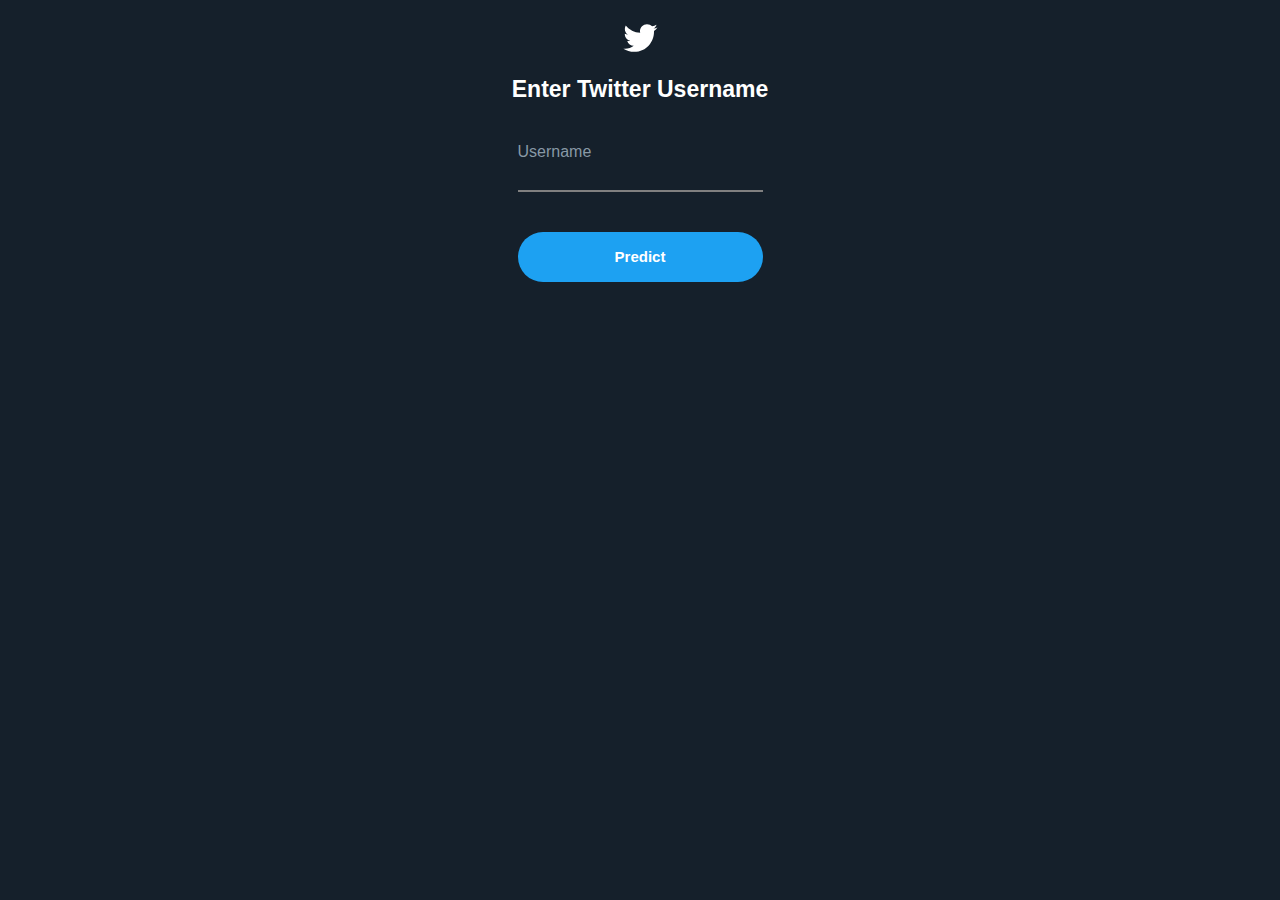
<file: templates/twiiter.html>
<html>
    <style>
        :root {
  --blue: rgb(29, 161, 242);
  --blue-hover: rgb(26, 145, 218);
  --blue-pressed: rgb(23, 129, 194);
}

* {
  padding: 0;
  margin: 0;
  list-style: none;
  border: none;
  text-decoration: none;
  box-sizing: border-box;
  -webkit-overflow-scrolling: touch;
  font-family: -apple-system, BlinkMacSystemFont, "Segoe UI", Roboto, Helvetica, Arial, sans-serif;
}

body {
  background-color: rgb(21,32,43);
  color: #fff;
}

h1 {
  font-size: 23px;
}

.container {
  display: grid;
  place-items: center;
  margin: 0 auto;
  width: 30%;
}

.twitter-logo {
  height: 36px;
  width: 36px;
  fill: #fff;
  margin: 20px 0;
}

.form-element {
  display: flex;
  flex-direction: column-reverse;
  margin-top: 40px;
  width: 100%;
}

.form-element label {
 color: rgb(136, 153, 166); 
}

.form-element input {
  padding: 2px 0 5px 0;
  background: transparent;
  width: 100%;
  font-size: 19px;
  color: #fff;
  border-bottom: 2px solid gray; /* borderdaki radius'u yaparsın sen */
}

.form-element input:focus {
  outline: none;
  border-bottom-color: var(--blue);
}

input:focus + div label {
  color: var(--blue);
}

.form-element .btn {
  font-size: 15px;
  font-weight: bold;
  line-height: 19.6px;
  padding: 15px 30px;
  border-radius: 30px;
  cursor: pointer;
  outline: none;
}

.form-element .btn.btn-blue {
  background-color: var(--blue);
  color: #fff;
}

.form-element .btn.btn-blue:hover {
  background-color: var(--blue-hover);
}

.form-element .btn.btn-blue:active {
  background-color: var(--blue-pressed);
}
    </style>
<div class="container">
    <div class="twitter-logo">
      <svg viewBox="0 0 24 24" class="r-jwli3a r-4qtqp9 r-yyyyoo r-j66t93 r-dnmrzs r-bnwqim r-1plcrui r-lrvibr"><g><path d="M23.643 4.937c-.835.37-1.732.62-2.675.733.962-.576 1.7-1.49 2.048-2.578-.9.534-1.897.922-2.958 1.13-.85-.904-2.06-1.47-3.4-1.47-2.572 0-4.658 2.086-4.658 4.66 0 .364.042.718.12 1.06-3.873-.195-7.304-2.05-9.602-4.868-.4.69-.63 1.49-.63 2.342 0 1.616.823 3.043 2.072 3.878-.764-.025-1.482-.234-2.11-.583v.06c0 2.257 1.605 4.14 3.737 4.568-.392.106-.803.162-1.227.162-.3 0-.593-.028-.877-.082.593 1.85 2.313 3.198 4.352 3.234-1.595 1.25-3.604 1.995-5.786 1.995-.376 0-.747-.022-1.112-.065 2.062 1.323 4.51 2.093 7.14 2.093 8.57 0 13.255-7.098 13.255-13.254 0-.2-.005-.402-.014-.602.91-.658 1.7-1.477 2.323-2.41z"></path></g></svg>
    </div>
    <h1>Enter Twitter Username</h1>
    <form  action="{{url_for('tweets')}}" method="post">
    <div class="form-element">    
      <input type="text" name="username" id="account_identifier" class="form-input">  
        <div>
        <label for="account_identifier">Username</label>
        </div>
    </div>
    <div class="form-element">
      <button class="btn btn-blue">Predict</button>
    </div>
    </form>
  </div>
</html>
</file>
